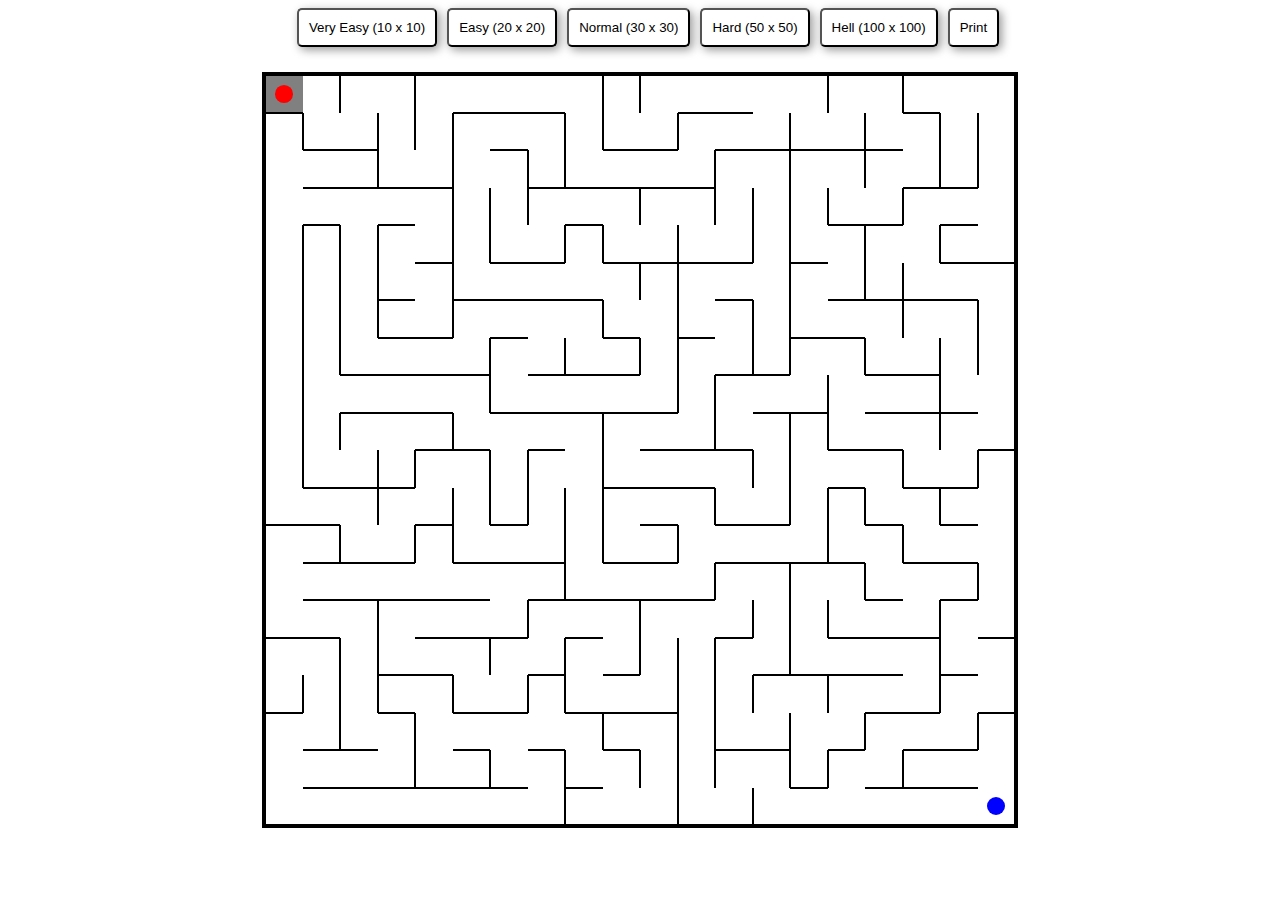
<file: Easteregg.html>
<html>

<head>
    <link rel="canonical" href="https://how did you find this?.com">
  <style>
    .center {
      transform: translate(-50%, -50%);
      position: absolute;
      top: 50%;
      left: 50%;
    }

    .container {
      border: 3px solid black;
    }

    .row {
      width: 100%;
      display: flex;
    }

    .cell {
      background: #111;
      width: 25px;
      height: 25px;
      box-sizing: border-box;
    }

    .left-wall {
      border-left: 1px solid black;
    }

    .right-wall {
      border-right: 1px solid black;
    }

    .top-wall {
      border-top: 1px solid black;
    }

    .bottom-wall {
      border-bottom: 1px solid black;
    }

    .visited {
      background: white;
    }

    .wrapper {
      width: 100%;
      height: 100%;
      padding: 25%;
    }

    .point {
      background: red;
      border-radius: 50%;
      width: 50%;
      height: 50%;
    }

    .blue {
      background: blue;
    }

    .buttons {
      position: absolute;
      z-index: 100;
      display: flex;
      width: 100%;
      justify-content: center;
      align-items: center;
    }

    button {
      margin: 0 5px;
      border-radius: 5px;
      background: white;
      padding: 10px;
      box-shadow: 3px 3px 10px rgba(0, 0, 0, 0.4);
    }

    .passed {
      background: grey;
    }
  </style>
</head>

<body>
  <div class="container center"></div>

  <div class="buttons">
    <button onclick="generateMaze(10)">Very Easy (10 x 10)</button>
    <button onclick="generateMaze(20)">Easy (20 x 20)</button>
    <button onclick="generateMaze(30)">Normal (30 x 30)</button>
    <button onclick="generateMaze(50)">Hard (50 x 50)</button>
    <button onclick="generateMaze(100)">Hell (100 x 100)</button>
    <button onclick="print()">Print</button>
  </div>
  <script>
    const range = (n) => Array.from({ length: n }).map((_, i) => i);

    const delay = (n) => new Promise((r) => setTimeout(r, n));

    const createGrid = (n) =>
      Array.from({ length: n }).map(() =>
        Array.from({ length: n }).map(() => 0)
      );

    const draw = (container, grid) => {
      const template = grid
        .map(
          (row) =>
            `<div class="row">${row.map((i) => i.draw()).join("")}</div>`
        )
        .join("");

      container.innerHTML = template;
    };

    class Cell {
      constructor(x, y, size) {
        this.x = x;
        this.y = y;
        this.size = size;
        this.visited = false;
        this.walls = { left: true, right: true, top: true, bottom: true };
      }

      draw() {
        const classes = Object.entries(this.walls)
          .filter(([k, v]) => v)
          .map(([position]) => `${position}-wall`)
          .join(" ");

        const visited = this.visited ? "visited" : "";
        const size = `width: ${this.size}; height: ${this.size};`;

        return `<span style="${size}" class="cell ${classes} ${visited} "></span>`;
      }

      visit() {
        this.visited = true;
      }

      randomNeighbor(grid) {
        const { x, y } = this;
        return [
          [x - 1, y],
          [x + 1, y],
          [x, y - 1],
          [x, y + 1],
        ]
          .filter(([x, y]) => grid[y] && grid[y][x] && !grid[y][x].visited)
          .map(([x, y]) => grid[y][x])
          .sort(() => Math.random() - 0.5)[0];
      }
    }

    function removeWall(cell1, cell2) {
      const xDiff = cell1.x - cell2.x;
      const yDiff = cell1.y - cell2.y;

      if (xDiff === -1) {
        cell1.walls.right = false;
        cell2.walls.left = false;
      } else if (xDiff === 1) {
        cell1.walls.left = false;
        cell2.walls.right = false;
      } else if (yDiff === -1) {
        cell1.walls.bottom = false;
        cell2.walls.top = false;
      } else if (yDiff === 1) {
        cell1.walls.top = false;
        cell2.walls.bottom = false;
      }
    }

    const generateMaze = async (n) => {
      const size = 750 / n;

      const grid = createGrid(n).map((row, y) =>
        row.map((_, x) => new Cell(x, y, size))
      );

      const initialCell = grid[0][0];

      initialCell.visit();

      const stack = [initialCell];

      let currentCell;

      while (stack.length) {
        currentCell = stack.pop();

        const neighborCell = currentCell.randomNeighbor(grid);

        if (neighborCell) {
          stack.push(currentCell);
          removeWall(currentCell, neighborCell);
          neighborCell.visit();
          stack.push(neighborCell);
        }
      }

      const container = document.querySelector(".container");

      draw(container, grid);

      document.body.onkeydown = createNavigator(n, grid);
    };

    function createNavigator(n, grid) {
      const index = (x, y) => y * n + x;
      const inGrid = (x, y) => 0 <= x && x <= n && 0 <= y && y <= n;
      const point = '<div class="wrapper"><div class="point"></div></div>';

      let x = 0;
      let y = 0;
      const cells = document.querySelectorAll(".cell");
      let currentCell = cells[index(x, y)];
      let nextCell = null;
      currentCell.innerHTML = point;
      currentCell.classList.add("passed");

      cells[cells.length - 1].innerHTML = point.replace(
        "point",
        "blue point"
      );

      return (e) => {
        const key = e.code.replace('Arrow', '').replace('Key', '').toLowerCase();
        const allowedKeys = ['w', 'a', 's', 'd', 'up', 'left', 'right', 'down'];
        if (!allowedKeys.includes(key)) return;

        if (key === "w" || key === 'up') {
          if (!inGrid(x, y - 1)) return;
          if (grid[y][x].walls.top) return;
          y -= 1;
        } else if (key === "s" || key === 'down') {
          if (!inGrid(x, y + 1)) return;
          if (grid[y][x].walls.bottom) return;
          y += 1;
        } else if (key === "a" || key === 'left') {
          if (!inGrid(x - 1, y)) return;
          if (grid[y][x].walls.left) return;
          x -= 1;
        } else if (key === "d" || key === 'right') {
          if (!inGrid(x + 1, y)) return;
          if (grid[y][x].walls.right) return;
          x += 1;
        }

        nextCell = cells[index(x, y)];
        nextCell.innerHTML = point;
        nextCell.classList.add("passed");

        currentCell.innerHTML = "";
        currentCell = nextCell;
        //Push a success alert when you complete the maze and size it up by 5
        if (grid[y][x] === grid[n-1][n-1]) {
				  alert('You have completed the maze! Press "OK" to close and create a new, slightly larger maze.');
				  generateMaze(n+5);
			  }
      };
    }

    generateMaze(20);
  </script>
</body>

</html>
</file>
